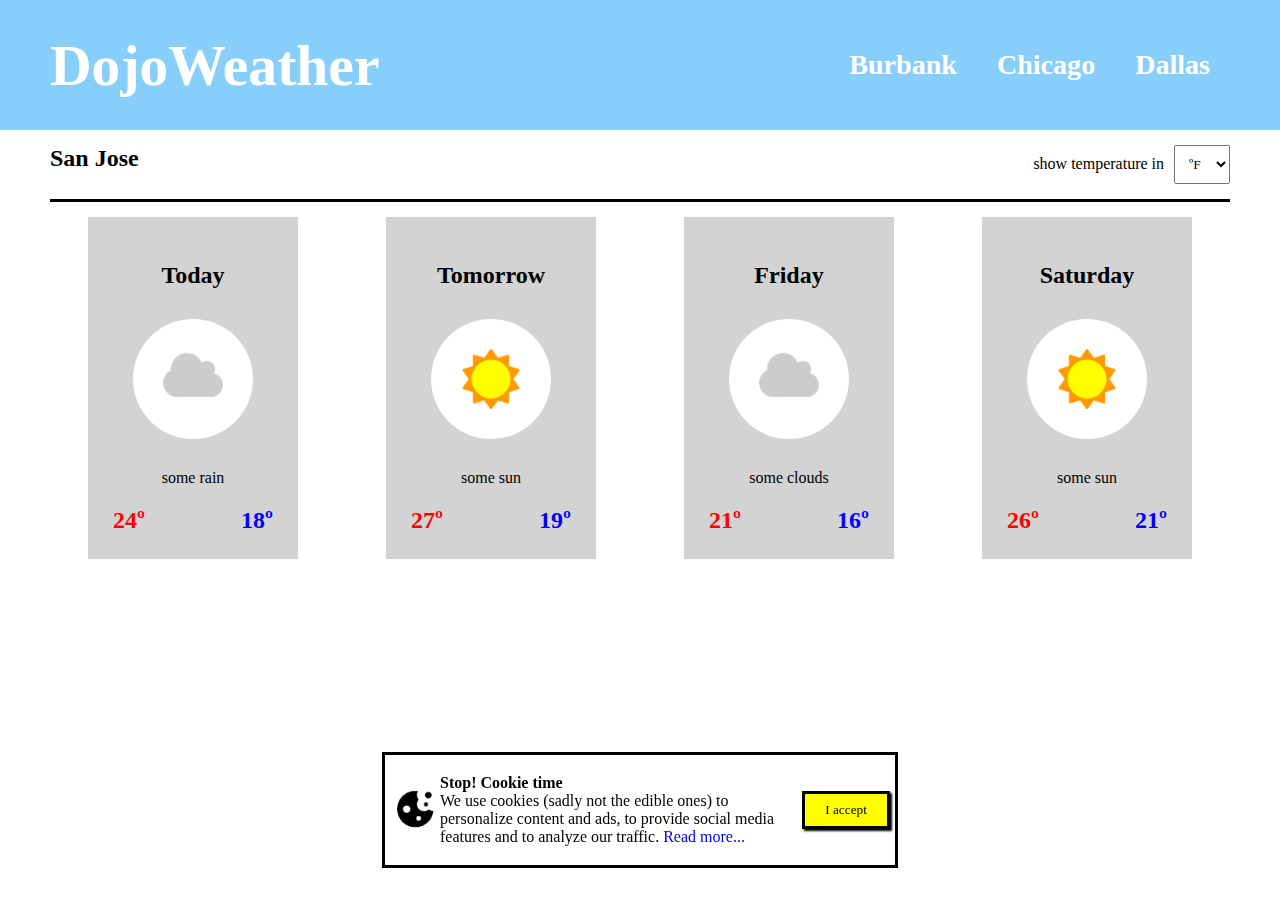
<file: DojoWeather/index.html>
<!DOCTYPE html>
<html lang="en">
<head>
    <meta charset="UTF-8">
    <meta http-equiv="X-UA-Compatible" content="IE=edge">
    <meta name="viewport" content="width=device-width, initial-scale=1.0">
    <link rel="stylesheet" type="text/css" href="stylesheet.css">
    <title>DojoWeather</title>
</head>
<body>
    <div class="nav-bar">
        <div class="nav-title">
            <h1>DojoWeather</h1>
        </div>
        <div class="nav-cities">
            <h3><a href="#" onclick="alert('Weather report loading...')">Burbank</a></h3>
            <h3><a href="#" onclick="alert('Weather report loading...')">Chicago</a></h3>
            <h3><a href="#" onclick="alert('Weather report loading...')">Dallas</a></h3>
        </div>
    </div>
        <div class="sub-nav">
            <div class="city">
                <h2>San Jose</h2>
            </div>
            <div class="tempselect">
                <p>show temperature in</p>
                <select name="temp" id="temp">
                    <option value="F">ºF</option>
                    <option value="C">ºC</option>
                </select>
            </div>
        </div>
        <div class="main-container">
            <div class="weather1">
                <div class="weather">
                    <h2>Today</h2>
                    <img src="assets/some_clouds.png">
                    <p>some rain</p>
                </div>
                <div class="weathertemp">
                    <h2 class="high">24º</h2>
                    <h2 class="low">18º</h2>
                </div>
            </div>
            <div class="weather2">
                <div class="weather">
                    <h2>Tomorrow</h2>
                    <img src="assets/some_sun.png">
                    <p>some sun</p>
                </div>
                <div class="weathertemp">
                    <h2 class="high">27º</h2>
                    <h2 class="low">19º</h2>
                </div>
            </div>
            <div class="weather3">
                <div class="weather">
                    <h2>Friday</h2>
                    <img src="assets/some_clouds.png">
                    <p>some clouds</p>
                </div>
                <div class="weathertemp">
                    <h2 class="high">21º</h2>
                    <h2 class="low">16º</h2>
                </div>
            </div>
            <div class="weather4">
                <div class="weather">
                    <h2>Saturday</h2>
                    <img src="assets/some_sun.png">
                    <p>some sun</p>
                </div>
                <div class="weathertemp">
                    <h2 class="high">26º</h2>
                    <h2 class="low">21º</h2>
                </div>
            </div>
        </div>
    </div>
    <div class="cookies">
        <div class="cookiepic">
            <img src="assets/cookie.png">
        </div>
        <div class="cookietext">
            <strong>Stop! Cookie time</strong>
            <p>
                We use cookies (sadly not the edible ones) to personalize content and ads, to provide social media features and to analyze our traffic. <a href="#">Read more...</a>
            </p>
        </div>
        <div class="cookiebutton">
            <button type="button" id="accept" onclick="removeCookie()">I accept</button>
        </div>
    </div>
    <script src="script.js"></script>
</body>
</html>
</file>
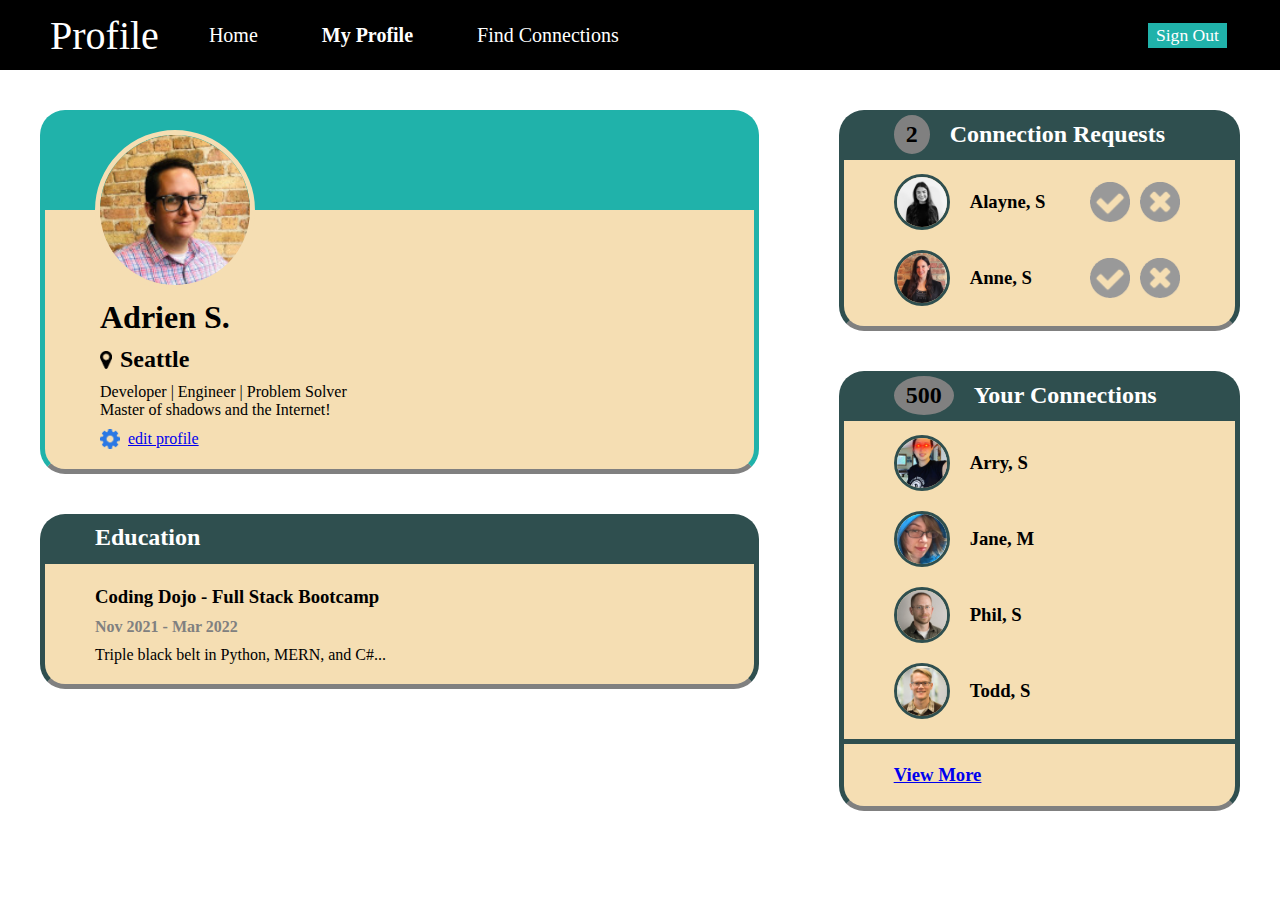
<file: Making-Connections/index.html>
<!DOCTYPE html>
<html lang="en">
<head>
    <meta charset="UTF-8">
    <meta http-equiv="X-UA-Compatible" content="IE=edge">
    <meta name="viewport" content="width=device-width, initial-scale=1.0">
    <link rel="stylesheet" type="text/css" href="stylesheet.css">
    <title>Profile Page</title>
</head>
<body>
    <div class="nav">
        <div class="nav-left">
            <div class="nav-title">Profile</h1>
            </div>
            <div class="nav-links">
                <a href="#">Home</a>
                <a href="#" class="active">My Profile</a>
                <a href="#">Find Connections</a>
            </div>
        </div>
        <div class="nav-right">
            <button class="btn">Sign Out</button>
        </div>
    </div>
    <div class="bodycont">
        <div class="left">
            <div class="profile">
                <div class="bio">
                    <div class="picture">
                        <img src="images/adrien-s.jpg" alt="images/adrien-s.jpg" class="profpic">
                    </div>
                    <div class="name">
                        <h1 id = "profilename">Adrien S.</h1>
                    </div>
                    <div class="location">
                        <img src="icons/map-marker.png" alt="icons/map-marker.png" class="map-marker">
                        <h2>Seattle</h2>
                    </div>
                    <div class="description">
                        <p>
                            Developer | Engineer | Problem Solver
                            Master of shadows and the Internet!
                        </p>
                    </div>
                    <div class="editprofile">
                        <img src="icons/gear.png" alt="icons/gear.png" class="gear"> <a href="#" onclick="editProfile()">edit profile</a>
                    </div>
                </div>
            </div>
            <div class="education">
                <div class="edu">
                    <div class="cont-title">
                        <h2>Education</h2>
                    </div>
                    <div class="edu-cont-content">
                        <div class="job-title">
                            <h3>Coding Dojo - Full Stack Bootcamp</h3>
                        </div>
                        <div class="job-dates">
                            <h4>Nov 2021 - Mar 2022</h4>
                        </div>
                        <div class="job-desc">
                            <p>
                                Triple black belt in Python, MERN, and C#...
                            </p>
                        </div>
                    </div>
                </div>
            </div>
        </div>
        <div class="right">
            <div class="connection-requests">
                <div class="conreq">
                    <div class="con-title">
                        <div class="con-amount"><h2><span id="conrequests">2</span></h2></div>
                        <h2>Connection Requests</h2>
                    </div>
                    <div class="con1">
                        <div class="namepic">
                            <img src="images/alayne-s.jpg" alt="images/alayne-s.jpg">
                            <h3>Alayne, S</h3>
                        </div>
                        <div class="accept-close">
                            <img src="icons/accept-circle.png" onclick="removeUser1()">
                            <img src="icons/close-circle.png" onclick="removeUser1()">
                        </div>
                    </div>
                    <div class="con2">
                        <div class="namepic">
                            <img src="images/anne-s.jpg" alt="images/anne-s.jpg">
                            <h3>Anne, S</h3>
                        </div>
                        <div class="accept-close">
                            <img src="icons/accept-circle.png" onclick="removeUser2()">
                            <img src="icons/close-circle.png" onclick="removeUser2()">
                        </div>
                    </div>
                </div>
            </div>
            <div class="connections">
                <div class="cons">
                    <div class="con-title">
                        <div class="con-amount">
                            <h2><span id="concount">500</span></h2>
                        </div>
                        <h2>Your Connections</h2>
                    </div>
                    <div class="yourcon">
                        <div class="namepic">
                            <img src="images/arry-s.jpg" alt="images/arry-s.jpg">
                            <h3>Arry, S</h3>
                        </div>
                    </div>
                    <div class="yourcon">
                        <div class="namepic">
                            <img src="images/jane-m.jpg" alt="images/jane-m.jpg">
                            <h3>Jane, M</h3>
                        </div>
                    </div>
                    <div class="yourcon">
                        <div class="namepic">
                            <img src="images/phil-s.jpg" alt="images/phil-s.jpg">
                            <h3>Phil, S</h3>
                        </div>
                    </div>
                    <div class="yourcon">
                        <div class="namepic">
                            <img src="images/todd-s.jpg" alt="images/todd-s.jpg">
                            <h3>Todd, S</h3>
                        </div>
                    </div>
                </div>
                <div class="viewmorecons">
                    <div class="namepic">
                        <h3><a href="#">View More</a></h3>
                    </div>
                </div>
            </div>
        </div>
    </div>
    <script src="script.js"></script>
</body>
</html>
</file>
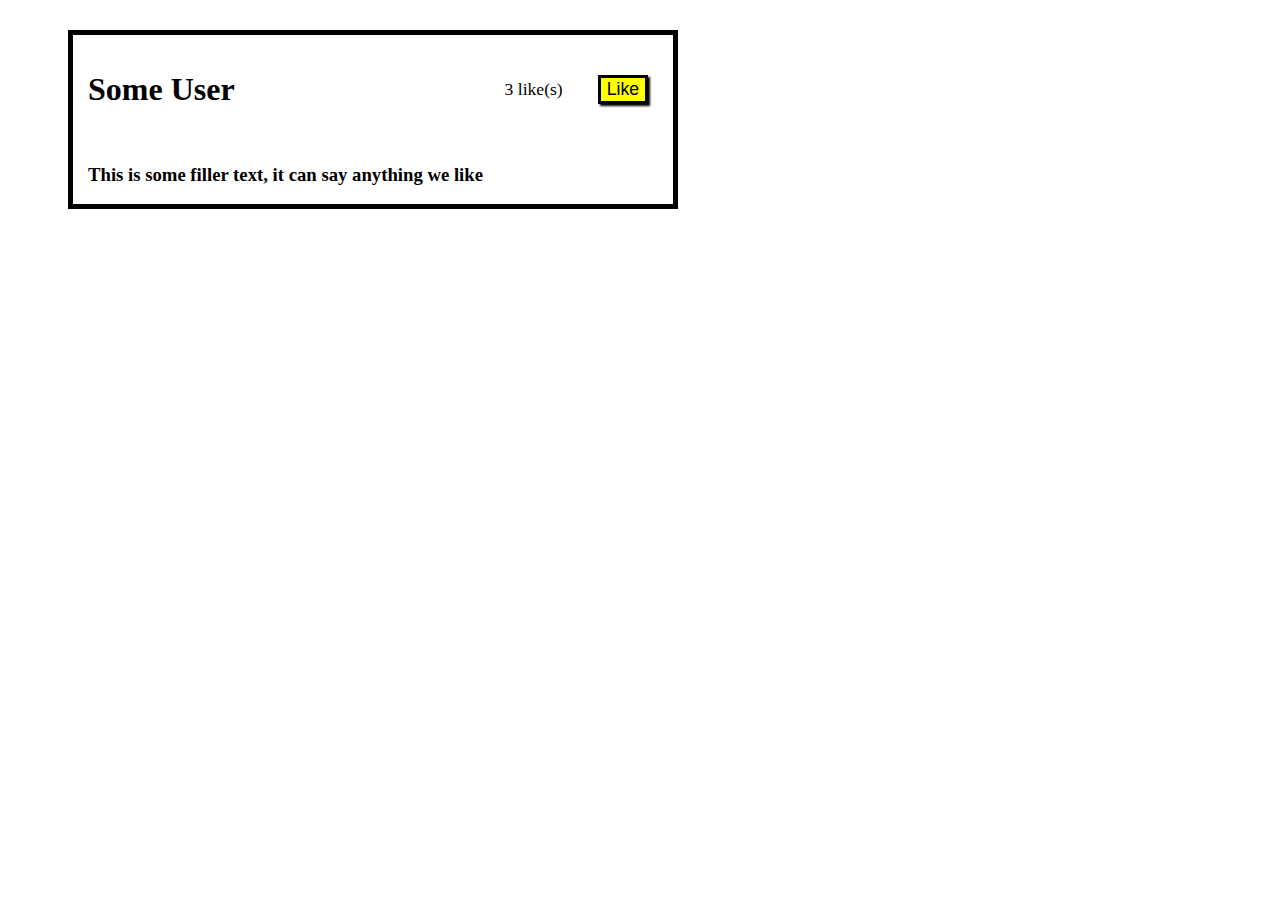
<file: Likes/Part I/index.html>
<!DOCTYPE html>
<html lang="en">
<head>
    <meta charset="UTF-8">
    <meta http-equiv="X-UA-Compatible" content="IE=edge">
    <meta name="viewport" content="width=device-width, initial-scale=1.0">
    <link rel="stylesheet" type="text/css" href="stylesheet.css">
    <title>Likes</title>
</head>
<body>
    <div class ="user">
        <div class="top-half">
            <div class="user-title">
                <h1>Some User</h1>
            </div>
            <div class="likes">
                <div class="counter">
                    <p id="like-text">3 like(s)</p>
                </div>
                <div id="like-button">
                    <button type="button" id="like" onclick="like()">Like</button>
                </div>
            </div>
        </div>
        <div class="description">
            <h3>This is some filler text, it can say anything we like</h3>
        </div>
    </div>
    <script src="script.js"></script>
</body>
</html>
</file>
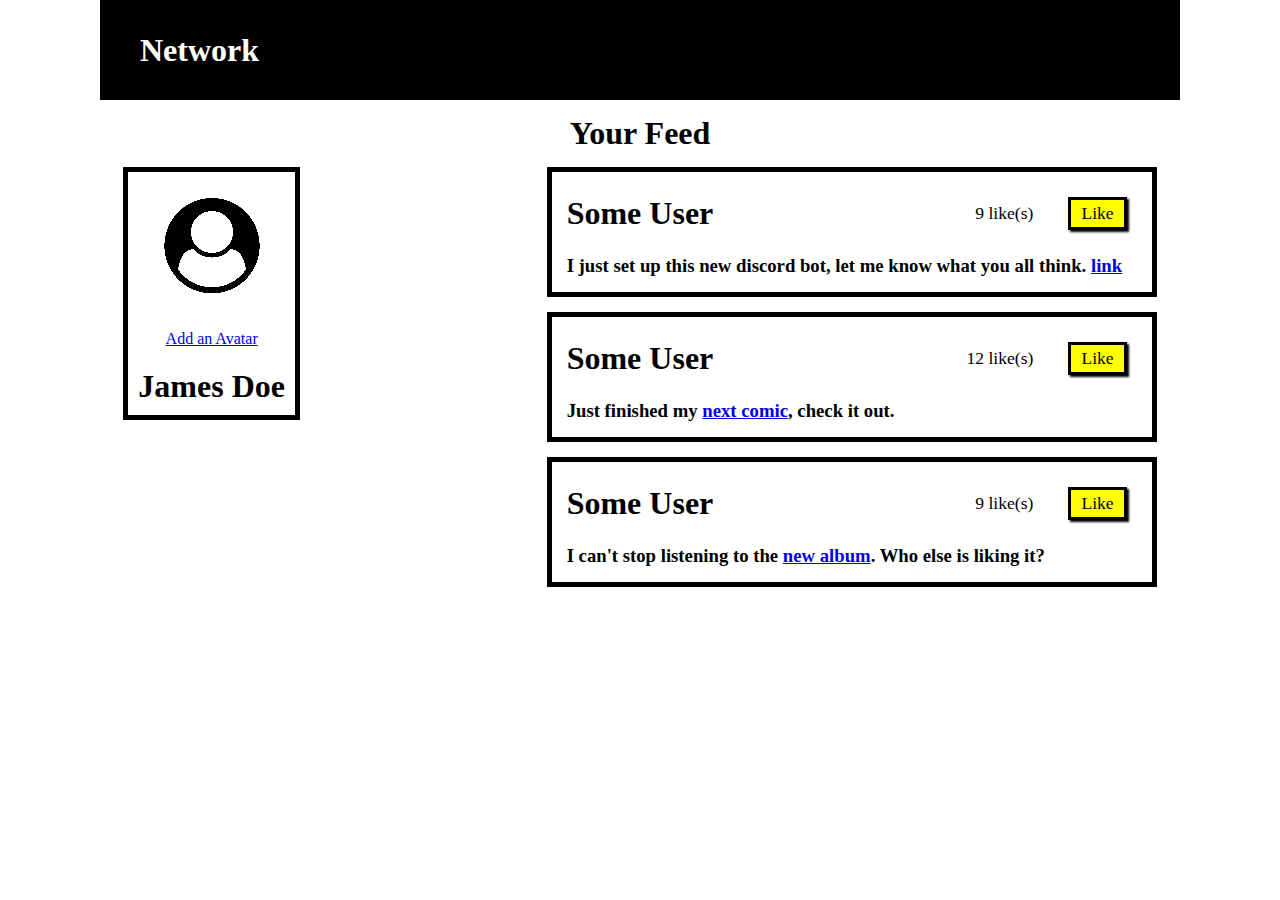
<file: Likes/Part II/index.html>
<!DOCTYPE html>
<html lang="en">
<head>
    <meta charset="UTF-8">
    <meta http-equiv="X-UA-Compatible" content="IE=edge">
    <meta name="viewport" content="width=device-width, initial-scale=1.0">
    <link rel="stylesheet" type="text/css" href="stylesheet.css">
    <title>Likes</title>
</head>
<body>
    <div class="nav-bar">
        <h1>Network</h1>
    </div>
    <h1>Your Feed</h1>
    <div class="main-container">
        <div class="left-column">
            <div class="profile">
                <img src="assets/user.png">
                <a href="#">Add an Avatar</a>
                <h1>James Doe</h1>
            </div>
        </div>
        <div class="right-column">
            <div class="user1">
                <div class="top-half">
                    <div class="user-title">
                        <h1>Some User</h1>
                    </div>
                    <div class="likes">
                        <div class="counter">
                            <p id="like-text"><span id="count1">9</span> like(s)</p>
                        </div>
                        <div id="like-button">
                            <button type="button" id="like" onclick="like('#count1')">Like</button>
                        </div>
                    </div>
                </div>
                <div class="description">
                    <h3>I just set up this new discord bot, let me know what you all think. <a href="#">link</a></h3>
                </div>
            </div>
            <div class="user2">
                <div class="top-half">
                    <div class="user-title">
                        <h1>Some User</h1>
                    </div>
                    <div class="likes">
                        <div class="counter">
                            <p id="like-text"><span id="count2">12</span> like(s)</p>
                        </div>
                        <div id="like-button">
                            <button type="button" id="like" onclick="like('#count2')">Like</button>
                        </div>
                    </div>
                </div>
                <div class="description">
                    <h3>Just finished my <a href="#">next comic</a>, check it out.</h3>
                </div>
            </div>
            <div class="user3">
                <div class="top-half">
                    <div class="user-title">
                        <h1>Some User</h1>
                    </div>
                    <div class="likes">
                        <div class="counter">
                            <p id="like-text"><span id="count3">9</span> like(s)</p>
                        </div>
                        <div id="like-button">
                            <button type="button" id="like" onclick="like('#count3')">Like</button>
                        </div>
                    </div>
                </div>
                <div class="description">
                    <h3>I can't stop listening to the <a href="#">new album</a>. Who else is liking it?</h3>
                </div>
            </div>
        </div>
    </div>
    <script src="script.js"></script>
</body>
</html>
</file>
<file: DojoWeather/stylesheet.css>
* {
    margin: 0px;
    padding: 0px;
    font-family: "Roboto";
    text-decoration: none;
}

.nav-bar {
    display: flex;
    justify-content: space-between;
    flex-direction: row;
    background-color: lightskyblue;
    margin-bottom: 15px;
    height: 100px;
    padding: 15px 50px 15px 50px;
}

.nav-bar * {
    display: flex;
    align-items: center;
}

.nav-cities a{
    padding: 20px;
    color: white;
    font-size: 1.5em;
}

.nav-title {
    color: white;
    font-size: 1.8em;

}

.weather img {
    height: 120px;
    border-radius: 50%;
    padding: 10px;
}

.main-container {
    display: flex;
    justify-content: space-evenly;
}

.sub-nav {
    display: flex;
    justify-content: space-between;
    margin: 15px 50px 15px 50px;
    padding-bottom: 15px;
    border-bottom: 3px solid black;
}

.weather1, .weather2, .weather3, .weather4 {
    background-color: lightgray;
    padding: 25px;
    display: flex;
    flex-direction: column;
    justify-content: center;
}

.weather * {
    display: flex;
    justify-content: center;
    margin: 20px 10px 20px 10px;
}

.weathertemp {
    display: flex;
    justify-content: space-between; 
}

.high {
    color: red;
}

.low {
    color: blue;
}

.tempselect {
    display: flex;
}

.tempselect * {
    padding: 10px;
}

#accept {
    border: 3px solid black;
    background-color: yellow;
    margin-left: 15px;
    box-shadow: 2px 2px 2px black;
    padding: 8px 20px 8px 20px;
    white-space: nowrap;
    text-align: center;
}

.cookies {
    display: flex;
    align-items: center;
    position: fixed;
    left: 50%;
    bottom: 10%;
    width: 500px;
    height: 100px;
    border: 3px solid black;
    padding: 5px;
    transform: translate(-50%, 50%);
}

.cookiepic img {
    height: 50px;
}
</file>
<file: Making-Connections/stylesheet.css>
/* APPLY TO EVERYTHING */
* {
    font-family: "Roboto";
    margin: 0px;
}
/* APPLY TO EVERYTHING */

/* NAVBAR */
.active {
    font-weight: bold;
}

.nav {
    vertical-align: top;
    height: 30px;
    background-color: black;
    padding: 20px 50px 20px 50px;
    display: flex;
    justify-content: space-between;
}

.nav-left {
    display: flex;
    flex-direction: row;
    align-items: center;
}

.nav-links a {
    margin: 30px;
    text-decoration: none;
    color: white;
    font-size: 20px;
}

.nav-title {
    font-size: 40px;
    margin-right: 20px;
    color: white;
}

.btn {
    border: 3px solid black;
    font-size: 1.1em;
    background-color: lightseagreen;
    padding: 2px 8px 2px 8px;
    box-shadow: 2px 2px 2px black;
    margin-left: 5px;
    color: white;
}
/* NAVBAR */


/* BODY */
.bodycont {
    display: flex;
    justify-content: space-around;
    flex-direction: row;
}

.left, .right {
    flex: 2;
    margin: 20px;
    padding: 20px;
}

.right {
    flex: 1;
}

.con-title {
    margin-bottom: 20px;
    margin-top: -5px;
    display: flex;
    align-items: center;

}

.con-title h2 {
    color: white;
    margin-right: 20px;
    white-space: nowrap;
}

.con-amount h2{
    border-top: 6px;
    border-bottom: 6px;
    border-left: 12px;
    border-right: 12px;
    border-style: solid;
    border-color: gray;
    border-radius: 50%;
    background-color: gray;
    color: black;
    float: left;
}

.profile, .education, .connection-requests, .connections {
    position: relative;
    border: 5px;
    margin-bottom: 40px;
    border-style: solid;
    border-right-color: lightseagreen;
    border-left-color: lightseagreen;
    border-bottom-color: gray;
    border-top: 100px solid lightseagreen;
    border-radius: 25px;
    background-color: wheat;
    display: flex;
    overflow: visible;
    flex-direction: column;
    margin-bottom: 40px;
}

.education, .connection-requests, .connections {
    border-right-color: darkslategray;
    border-left-color: darkslategray;
    border-bottom-color: gray;
    border-top: 50px solid darkslategray;
}

.edu, .conreq, .cons, .bio {
    margin-left: 50px;
    margin-right: 50px;
    margin-top: -40px;
}

.bio{
    margin-top: -80px;
}

.edu-cont-content div {
    padding-bottom: 10px;
}

.job-desc {
    margin-bottom: 10px;
}

.job-dates {
    color: gray;
}

.name {
    margin: 5px;
}

.location {
    display: flex;
    align-items: center;
    margin: 5px;
    margin-top: 10px;
    margin-bottom: 10px;
}

.description {
    display: flex;
    width: 250px;
    justify-content: center;
    margin: 5px;
    margin-top: 10px;
    margin-bottom: 10px;
}

.editprofile {
    margin-left: 5px;
    margin-top: 10px;
    margin-bottom: 20px;
    display: flex;
    align-items: center;
}

.profpic {
    width: 150px;
    height: 150px;
    border: 5px;
    border-style: solid;
    border-radius: 50%;
    border-color: wheat;
}

.map-marker {
    width: 12px;
    height: 18px;
    margin-right: 8px;
}

.gear {
    height: 20px;
    width: 20px;
    margin-right: 8px;
}

.cont-title {
    color: white;
    padding-bottom: 35px;
}

.namepic {
    display: flex;
    align-items: center;
}

.yourcon {
    padding-bottom: 20px;
}

.namepic img {
    height: 50px;
    width: 50px;
    margin-right: 20px;
    border-style: solid;
    border-radius: 50%;
    border-color: darkslategray;
}

.accept-close {
    display: flex;
    align-items: center;
}

.accept-close img {
    height: 40px;
    width: 40px;
    margin: 5px;
}

.con1, .con2 {
    display: flex;
    justify-content: space-between;
    align-items: center;
    margin-bottom: 20px;
}

.viewmorecons {
    border-top: solid 5px;
    border-color: darkslategray;
    padding: 20px 0px 20px 50px;
}
/* BODY */
</file>
<file: Likes/Part I/stylesheet.css>
.user {
    margin: 30px 60px 30px 60px;
    border: 5px solid black;
    width: 600px;
}

.user-title {
    display: flex;
    align-items: center;
}

.top-half {
    display: flex;
    justify-content: space-between;
    margin: 15px;
}

.likes {
    display: flex;
    align-items: center;
}
.likes > * {
    padding: 10px;
}

#like-text {
    font-size: 1.1em;
}

.description {
    display: flex;
    margin-left: 15px;
}

#like {
    border: 3px solid black;
    font-size: 1.1em;
    background-color: yellow;
    margin-left: 15px;
    box-shadow: 2px 2px 2px black;
}
</file>
<file: Likes/Part II/stylesheet.css>
* {
    margin: 0px;
    padding: 0px;
    font-family: "Roboto";
}

.user1, .user2, .user3 {
    margin: 15px 60px 15px 60px;
    border: 5px solid black;
    width: 600px;
}

.user-title {
    display: flex;
    align-items: center;
}

.top-half {
    display: flex;
    justify-content: space-between;
    margin: 15px;
}

.likes {
    display: flex;
    align-items: center;
}
.likes > * {
    padding: 10px;
}

#like-text {
    font-size: 1.1em;
}

.description {
    display: flex;
    margin-left: 15px;
    margin-bottom: 15px;
}

#like {
    border: 3px solid black;
    font-size: 1.1em;
    background-color: yellow;
    margin-left: 15px;
    box-shadow: 2px 2px 2px black;
    padding: 3px 10px 3px 10px;
}

.nav-bar {
    display: flex;
    justify-content: left;
    align-items: center;
    background-color: black;
    margin: 0px 100px 15px 100px;
    height: 100px;
}

.nav-bar h1 {
    color: white;
    padding-left: 40px;
}

.main-container {
    display: flex;
    justify-content: space-around;
}

.sub-nav {
    display: flex;
    justify-content: space-between;
}
h1 {
    display: flex;
    justify-content: center;
}

.profile {
    display: flex;
    flex-direction: column;
    justify-content: center;
    align-items: center;
    margin: 15px 60px 15px 60px;
    border: 5px solid black;
}

.profile > * {
    padding: 10px;
}
</file>
